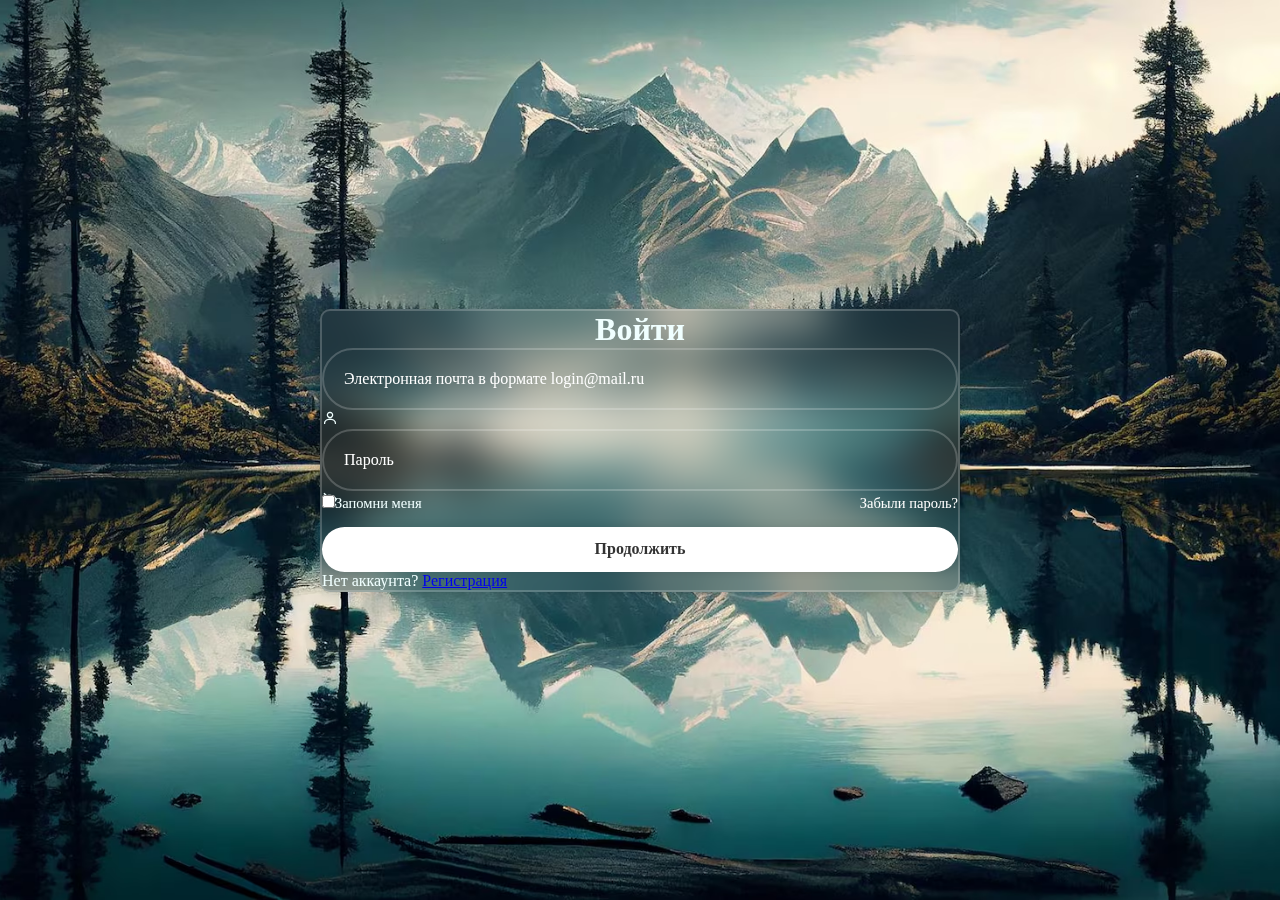
<file: LW4/login/index.html>
<!DOCTYPE html>
<html lang = "ru">
    <head>
         <meta charset = "UTF-8">
         <link rel = "stylesheet" href="css/style.css">
         <title>login</title>
         <link href='https://unpkg.com/boxicons@2.1.4/css/boxicons.min.css' rel='stylesheet'><!-- импорт иконок с сайта iconbox-->
    </head>

    <body>
        <div class = "login-container">
            <form action = ""><!-- для php документа, чтобы потом обрабатывать -->
                <h1>Войти</h1>
            <div class = "input-box">
                <input type = "email" placeholder="Электронная почта в формате login@mail.ru" required> <!-- required нужен для обработки кнопки, требует заполнние формы -->
                <i class='bx bx-user'></i><!--иконка человечка-->
            </div>
            <div class = "input-box">
                <input type = "password" placeholder="Пароль" required> <!-- required нужен для обработки кнопки -->
                <i class='bx bx-low-vision'></i><!--иконка глазика-->
            </div>
            <div class="remember"><!-- Чекбокс запомнить меня-->
                <label for = ""><input type = "checkbox">Запомни меня</label>
                <a href = "#">Забыли пароль?</a>
            </div>

            <button type = "submit" class = "btn">Продолжить</button>

            <div class = "Register"><!--регистрация нового пользователя-->
                <p>Нет аккаунта? <a href = "#">Регистрация</a></p>
            </div>
            </form>
        </div>

    </body>
</html>
</file>
<file: LW4/login/css/style.css>
*{/*для всего документа*/
    margin: 0; /*отступы*/
    padding: 0; 
    box-sizing: border-box;
    font-family: Golos UI;
}

body{
    display: flex;/*для работы с контейнерами*/
    justify-content: center;/*контент по центру*/
    align-items: center;
    min-height: 100vh;
    background: transparent;
    color: #fff;
    background:url(../images/login.jpg) no-repeat;
    background-size: cover;
    background-position: center;

}

.login-container{
    height: 50%;
    width: 50%;
    background-color: transparent;
    border: 2px solid rgb(255, 255, 255, .2);
    backdrop-filter:blur(20px);
    box-shadow: 0 0 10px rgba(0, 0, 0 , .2);
    color: azure;
    border-radius: 10px;
    padding: 30px, 40px;
}

.login-container h1 {
    font-size: 36x;
    text-align: center;
}

.login-container .input{
    width: 100%;
    height: 50px;
    margin: 30 px, 0;
    position: relative;
}

.input-box input{
   width: 100%;
   height: 100%;
   background-color: transparent;/* прозрачный */
   border: none;
   outline: none;
   border: 2px solid rgb(255, 255, 255, .2);
   border-radius: 40px;
   font-size: 16px;
   color: #fff;
   padding: 20px 45px 20px 20px;
}

.input-box input::placeholder {
    color: #fff;
}

.input-box .i{
    position: absolute;
    right: 50px;
    top: 50%;
    transform: translateY(50%);
    font-size: 20px;
}

.login-container .remember{
    display: flex;
    justify-content: space-between;
    font-size: 14.5px;
    margin: -15px 0 15px;
}

.remember label{
    align-color: #fff;
    margin-right: 3px;   
}

.remember a{
    color: #ffF;
    text-decoration: none;
}

.remember a:hover{
    /*color: blue;  меняет цвет при наведении на забыли пароль*.*/
    text-decoration: underline;
}

.login-container .btn{
    width: 100%;
    height: 45px;
    background-color: #ffF;
    border: none;
    outline: none;
    border-radius: 40px;
    box-shadow: 0 0 10px rgb(0, 0, 0, .1); /* тень*/
    cursor: pointer;
    font-size: 16px;
    color: #333;
    font-weight: 600;
}
.login-container .register{
    font-size: 14.5px;
    text-align: center;
    margin: 20px;
}

.register p a {
    color:#fff;
    text-decoration: none;
    font-weight: 600;
}

.register p a:hover{
    text-decoration: underline;
    color: aquamarine;
}
</file>
